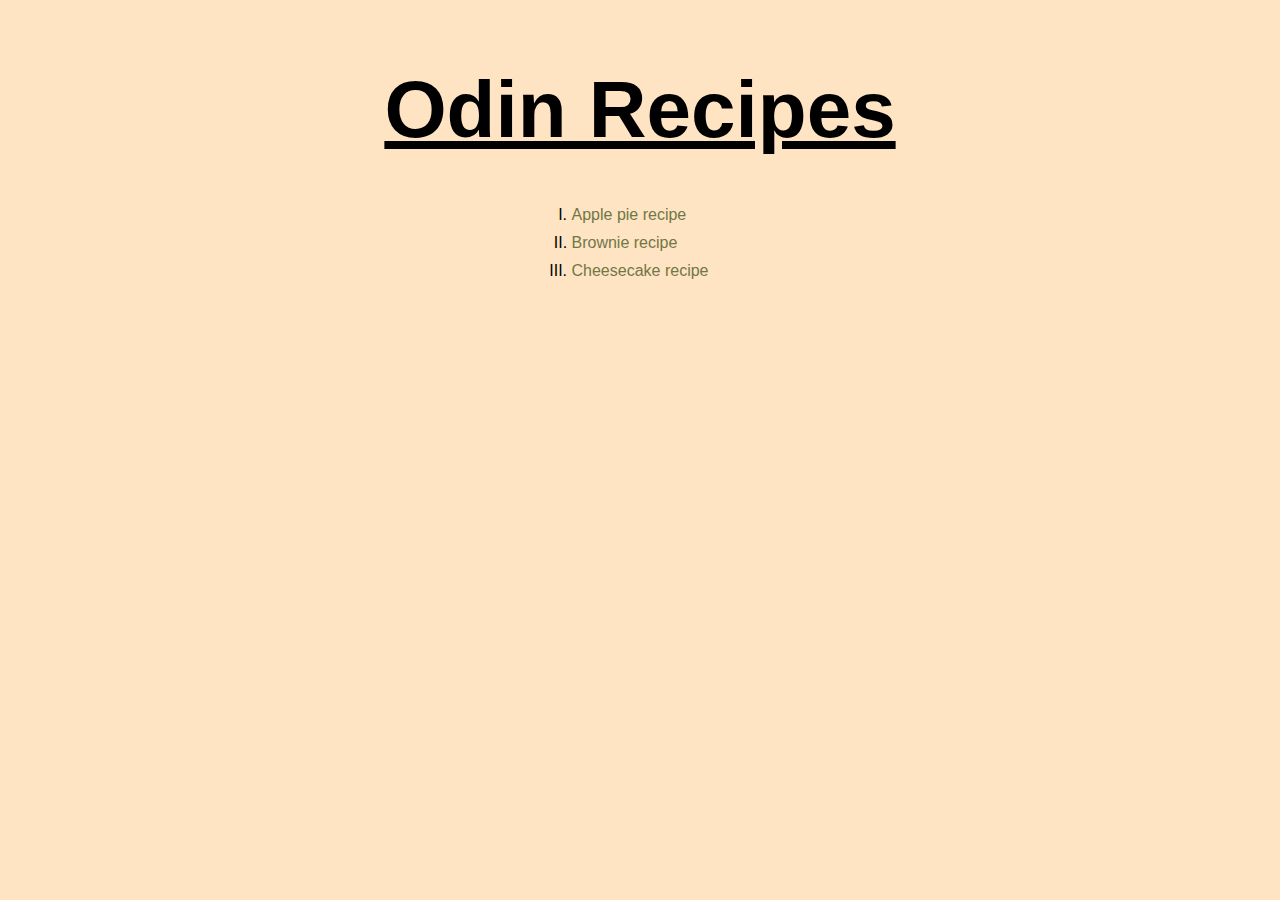
<file: index.html>
<!DOCTYPE html>
<html lang="en">
  <head>
    <meta charset="UTF-8" />
    <meta name="viewport" content="width=device-width, initial-scale=1.0" />
    <link rel="stylesheet" href="styles/common.css">
    <link rel="stylesheet" href="styles/index.css">
    <title>Odin Recipes</title>
  </head>
  <body>
    <h1 class="main-heading">Odin Recipes</h1>
    <ul class="recipes-list">
      <li class="recipe-list-item"><a href="recipes/apple-pie.html">Apple pie recipe</a></li>
      <li class="recipe-list-item"> <a href="recipes/brownie.html">Brownie recipe</a></li>
      <li class="recipe-list-item"><a href="recipes/cheesecake.html">Cheesecake recipe</a></li>
    </ul>
  </body>
</html>
</file>
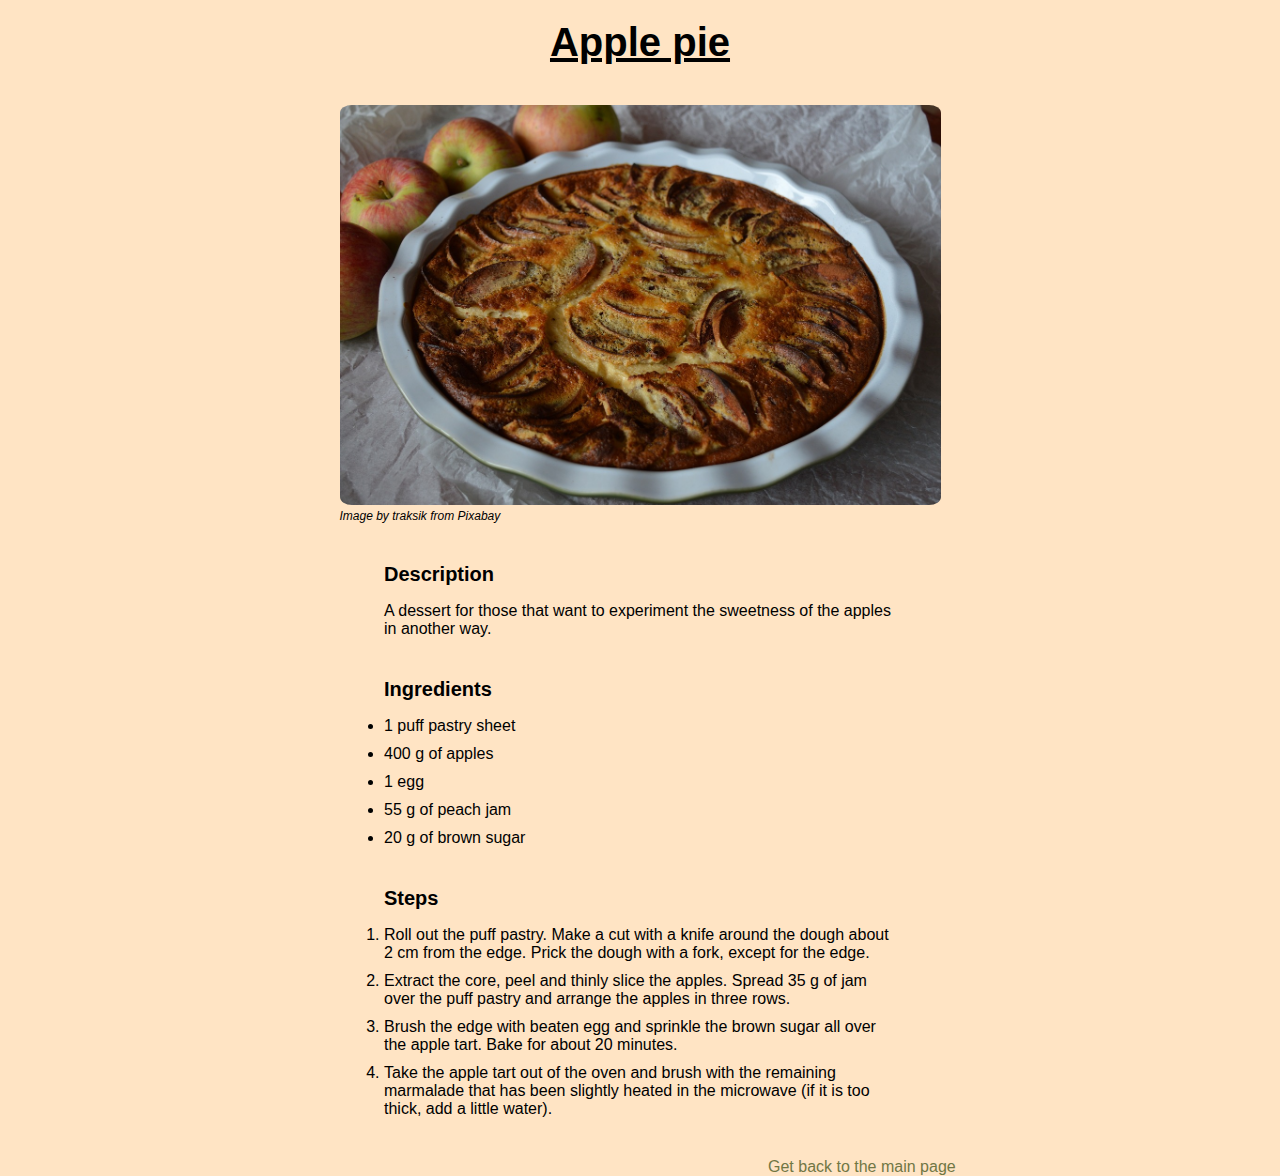
<file: recipes/apple-pie.html>
<!DOCTYPE html>
<html lang="en">
  <head>
    <meta charset="UTF-8" />
    <meta name="viewport" content="width=device-width, initial-scale=1.0" />
    <link rel="stylesheet" href="../styles/common.css" />
    <link rel="stylesheet" href="../styles/recipes.css" />
    <title>Apple pie recipe</title>
  </head>
  <body>
    <h1>Apple pie</h1>
    <figure>
      <img src="../images/apple-pie.jpg" alt="A cheesecake" />
      <figcaption>Image by traksik from Pixabay</figcaption>
    </figure>
    <div class="description">
      <h2>Description</h2>
      <p>
        A dessert for those that want to experiment the sweetness of the apples
        in another way.
      </p>
    </div>
    <div class="ingredients">
      <h2>Ingredients</h2>
      <ul>
        <li>1 puff pastry sheet</li>
        <li>400 g of apples</li>
        <li>1 egg</li>
        <li>55 g of peach jam</li>
        <li>20 g of brown sugar</li>
      </ul>
    </div>
    <div class="steps">
      <h2>Steps</h2>
      <ol>
        <li>
          Roll out the puff pastry. Make a cut with a knife around the dough
          about 2 cm from the edge. Prick the dough with a fork, except for the
          edge.
        </li>
        <li>
          Extract the core, peel and thinly slice the apples. Spread 35 g of jam
          over the puff pastry and arrange the apples in three rows.
        </li>
        <li>
          Brush the edge with beaten egg and sprinkle the brown sugar all over
          the apple tart. Bake for about 20 minutes.
        </li>
        <li>
          Take the apple tart out of the oven and brush with the remaining
          marmalade that has been slightly heated in the microwave (if it is too
          thick, add a little water).
        </li>
      </ol>
    </div>
    <a href="../index.html" class="main-page-link">Get back to the main page</a>
  </body>
</html>
</file>
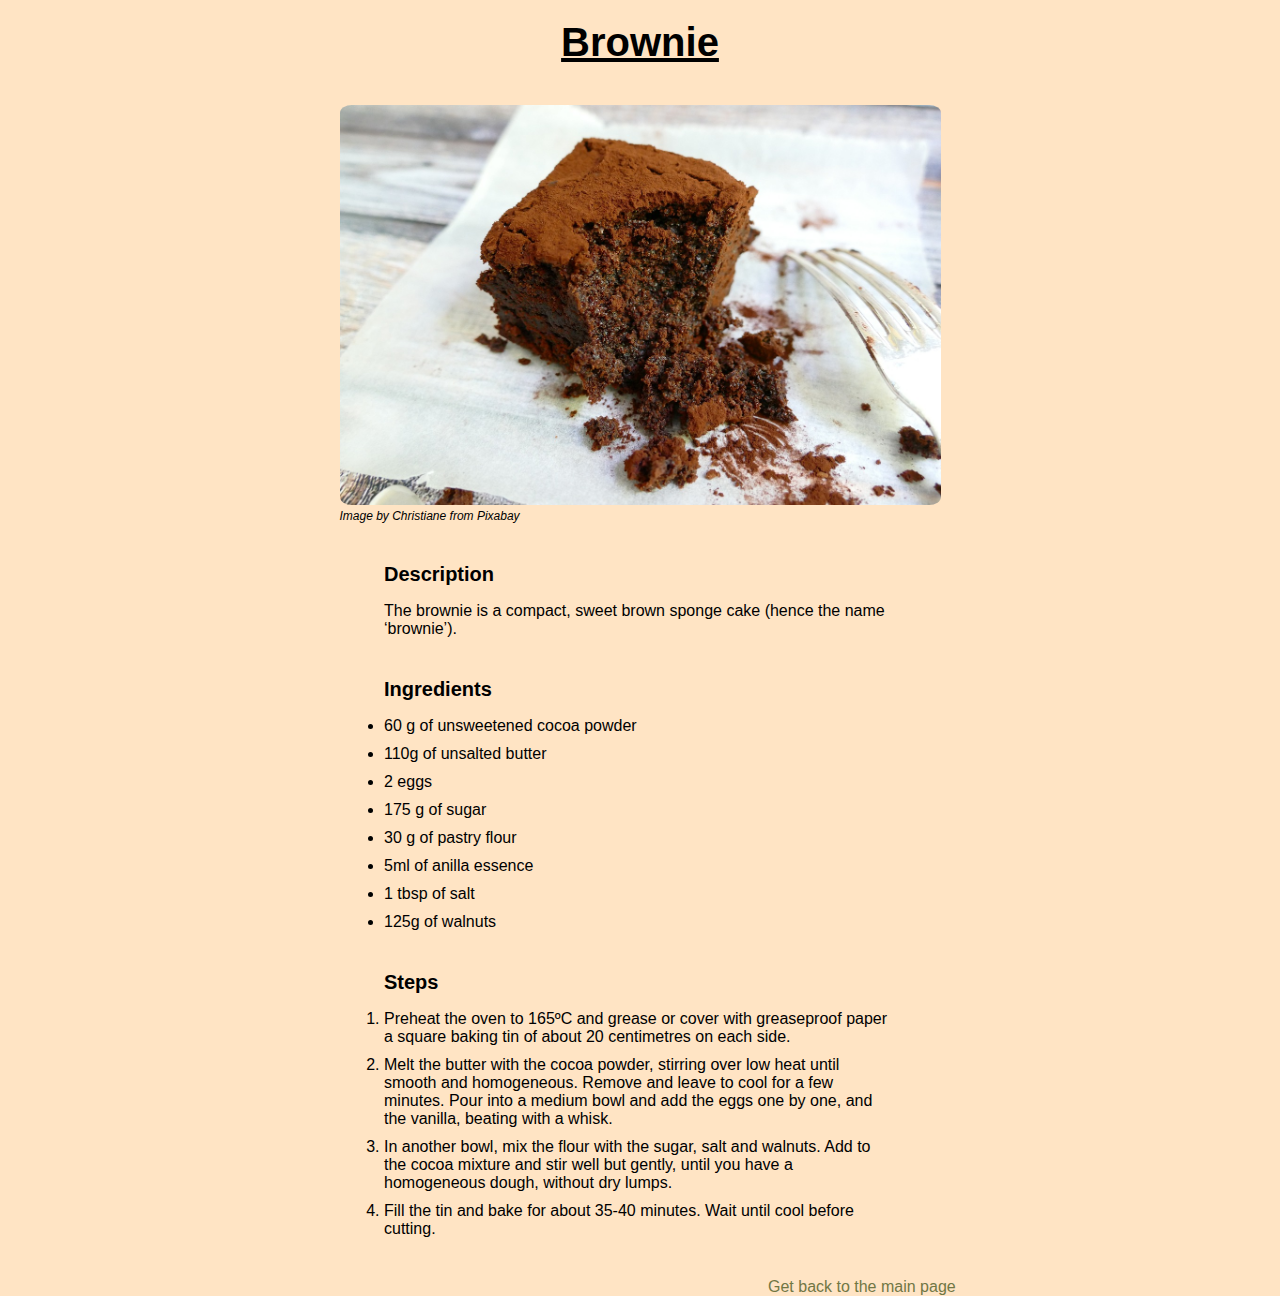
<file: recipes/brownie.html>
<!DOCTYPE html>
<html lang="en">
  <head>
    <meta charset="UTF-8" />
    <meta name="viewport" content="width=device-width, initial-scale=1.0" />
    <link rel="stylesheet" href="../styles/common.css" />
    <link rel="stylesheet" href="../styles/recipes.css" />
    <title>Brownie recipe</title>
  </head>
  <body>
    <h1>Brownie</h1>
    <figure>
      <img src="../images/brownie.jpg" alt="A cheesecake" />
      <figcaption>Image by Christiane from Pixabay</figcaption>
    </figure>
    <div class="description">
      <h2>Description</h2>
      <p>
        The brownie is a compact, sweet brown sponge cake (hence the name
        ‘brownie’).
      </p>
    </div>
    <div class="ingredients">
      <h2>Ingredients</h2>
      <ul>
        <li>60 g of unsweetened cocoa powder</li>
        <li>110g of unsalted butter</li>
        <li>2 eggs</li>
        <li>175 g of sugar</li>
        <li>30 g of pastry flour</li>
        <li>5ml of anilla essence</li>
        <li>1 tbsp of salt</li>
        <li>125g of walnuts</li>
      </ul>
    </div>
    <div class="steps">
      <h2>Steps</h2>
      <ol>
        <li>
          Preheat the oven to 165ºC and grease or cover with greaseproof paper a
          square baking tin of about 20 centimetres on each side.
        </li>
        <li>
          Melt the butter with the cocoa powder, stirring over low heat until
          smooth and homogeneous. Remove and leave to cool for a few minutes.
          Pour into a medium bowl and add the eggs one by one, and the vanilla,
          beating with a whisk.
        </li>
        <li>
          In another bowl, mix the flour with the sugar, salt and walnuts. Add
          to the cocoa mixture and stir well but gently, until you have a
          homogeneous dough, without dry lumps.
        </li>
        <li>
          Fill the tin and bake for about 35-40 minutes. Wait until cool before
          cutting.
        </li>
      </ol>
    </div>
    <a href="../index.html" class="main-page-link">Get back to the main page</a>
  </body>
</html>
</file>
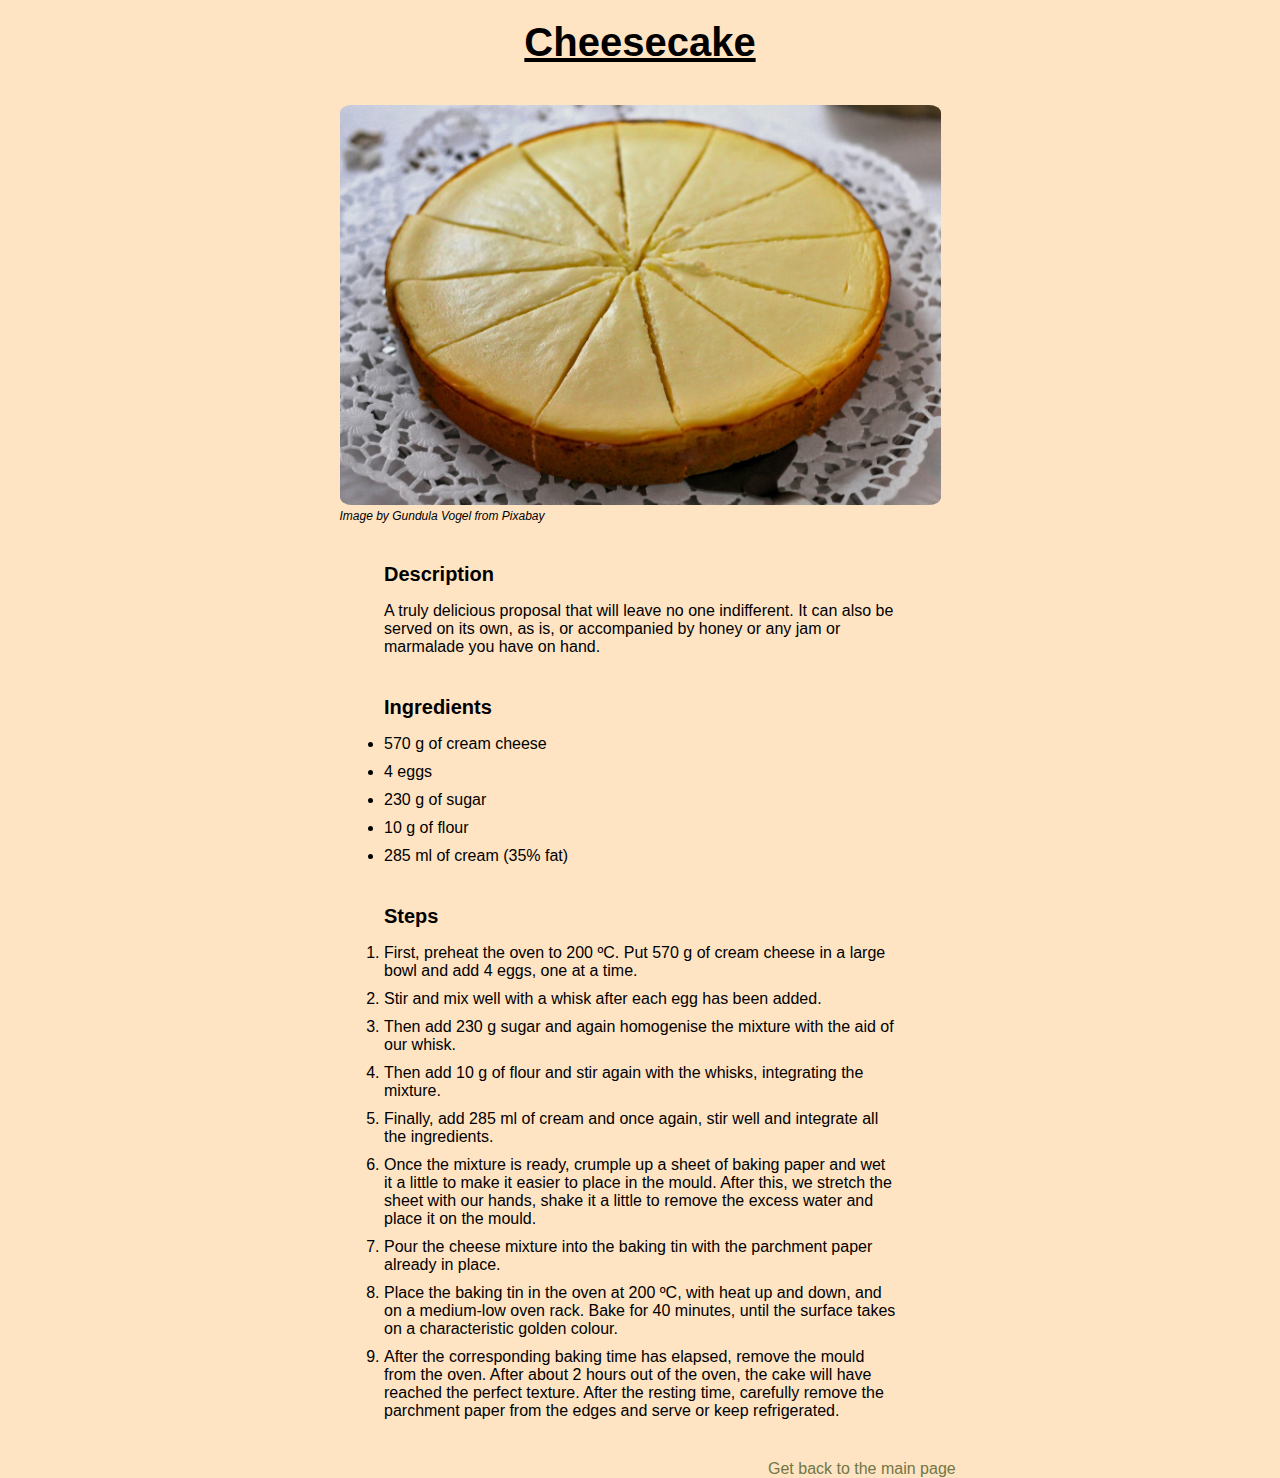
<file: recipes/cheesecake.html>
<!DOCTYPE html>
<html lang="en">
  <head>
    <meta charset="UTF-8" />
    <meta name="viewport" content="width=device-width, initial-scale=1.0" />
    <link rel="stylesheet" href="../styles/common.css" />
    <link rel="stylesheet" href="../styles/recipes.css" />
    <title>Chessecake recipe</title>
  </head>
  <body>
    <h1>Cheesecake</h1>
    <figure>
      <img src="../images/cheesecake.jpg" alt="A cheesecake" />
      <figcaption>Image by Gundula Vogel from Pixabay</figcaption>
    </figure>
    <div class="description">
      <h2>Description</h2>
      <p>
        A truly delicious proposal that will leave no one indifferent. It can
        also be served on its own, as is, or accompanied by honey or any jam or
        marmalade you have on hand.
      </p>
    </div>
    <div class="ingredients">
      <h2>Ingredients</h2>
      <ul>
        <li>570 g of cream cheese</li>
        <li>4 eggs</li>
        <li>230 g of sugar</li>
        <li>10 g of flour</li>
        <li>285 ml of cream (35% fat)</li>
      </ul>
    </div>
    <div class="steps">
      <h2>Steps</h2>
      <ol>
        <li>
          First, preheat the oven to 200 ºC. Put 570 g of cream cheese in a
          large bowl and add 4 eggs, one at a time.
        </li>
        <li>Stir and mix well with a whisk after each egg has been added.</li>
        <li>
          Then add 230 g sugar and again homogenise the mixture with the aid of
          our whisk.
        </li>
        <li>
          Then add 10 g of flour and stir again with the whisks, integrating the
          mixture.
        </li>
        <li>
          Finally, add 285 ml of cream and once again, stir well and integrate
          all the ingredients.
        </li>
        <li>
          Once the mixture is ready, crumple up a sheet of baking paper and wet
          it a little to make it easier to place in the mould. After this, we
          stretch the sheet with our hands, shake it a little to remove the
          excess water and place it on the mould.
        </li>
        <li>
          Pour the cheese mixture into the baking tin with the parchment paper
          already in place.
        </li>
        <li>
          Place the baking tin in the oven at 200 ºC, with heat up and down, and
          on a medium-low oven rack. Bake for 40 minutes, until the surface
          takes on a characteristic golden colour.
        </li>
        <li>
          After the corresponding baking time has elapsed, remove the mould from
          the oven. After about 2 hours out of the oven, the cake will have
          reached the perfect texture. After the resting time, carefully remove
          the parchment paper from the edges and serve or keep refrigerated.
        </li>
      </ol>
    </div>
    <a href="../index.html" class="main-page-link">Get back to the main page</a>
  </body>
</html>
</file>
<file: styles/common.css>
* {
  margin: 0;
  padding: 0;
  box-sizing: border-box;
  font-size: 16px;
  font-family: "Lucida Sans", "Lucida Sans Regular", "Lucida Grande",
    "Lucida Sans Unicode", Geneva, Verdana, sans-serif;
  /* border: 1px solid red; */
}

a {
  color: #717744;
  text-decoration: none;
}

a:hover {
  font-weight: 500;
  color: #373d20;
}

a:visited {
  color: none;
}

body {
  background-color: bisque;
}
</file>
<file: styles/index.css>
/************ 
* MAIN PAGE *
*************/

.main-heading {
  color: black;
  font-family: "Garamond", "Franklin Gothic Medium", "Arial Narrow", Arial,
    sans-serif;
  font-size: 80px;
  font-weight: bold;
  text-decoration: underline;
  width: fit-content;
  margin: 5% auto 50px;
}

.recipes-list {
  list-style-type: upper-roman;
  width: fit-content;
  margin: 0 auto;
}

.recipe-list-item {
  margin: 10px 0;
}
</file>
<file: styles/recipes.css>
/**************** 
* RECIPES PAGES *
*****************/

body {
  display: flex;
  flex-direction: column;
  align-items: center;
  gap: 40px;
}

body > * {
  width: 40vw;
}

figcaption {
  font-size: 12px;
  font-style: italic;
}

figure {
  width: fit-content;
}

h1, h2{
  color: black;
  font-family: "Garamond", "Franklin Gothic Medium", "Arial Narrow", Arial,
    sans-serif;
  font-weight: bold;
}

h1 {
  font-size: 40px;
  text-decoration: underline;
  width: fit-content;
  margin: 20px auto 0px;
}

h2{
  font-size: 20px;
  margin-bottom: 16px;
}

img {
  height: 400px;
  width: 601px;
  border-radius: 2%;
}

ol, ul{
  display: flex;
  flex-direction: column;
  gap: 10px;
}

.main-page-link {

  align-self: flex-end;
}
</file>
